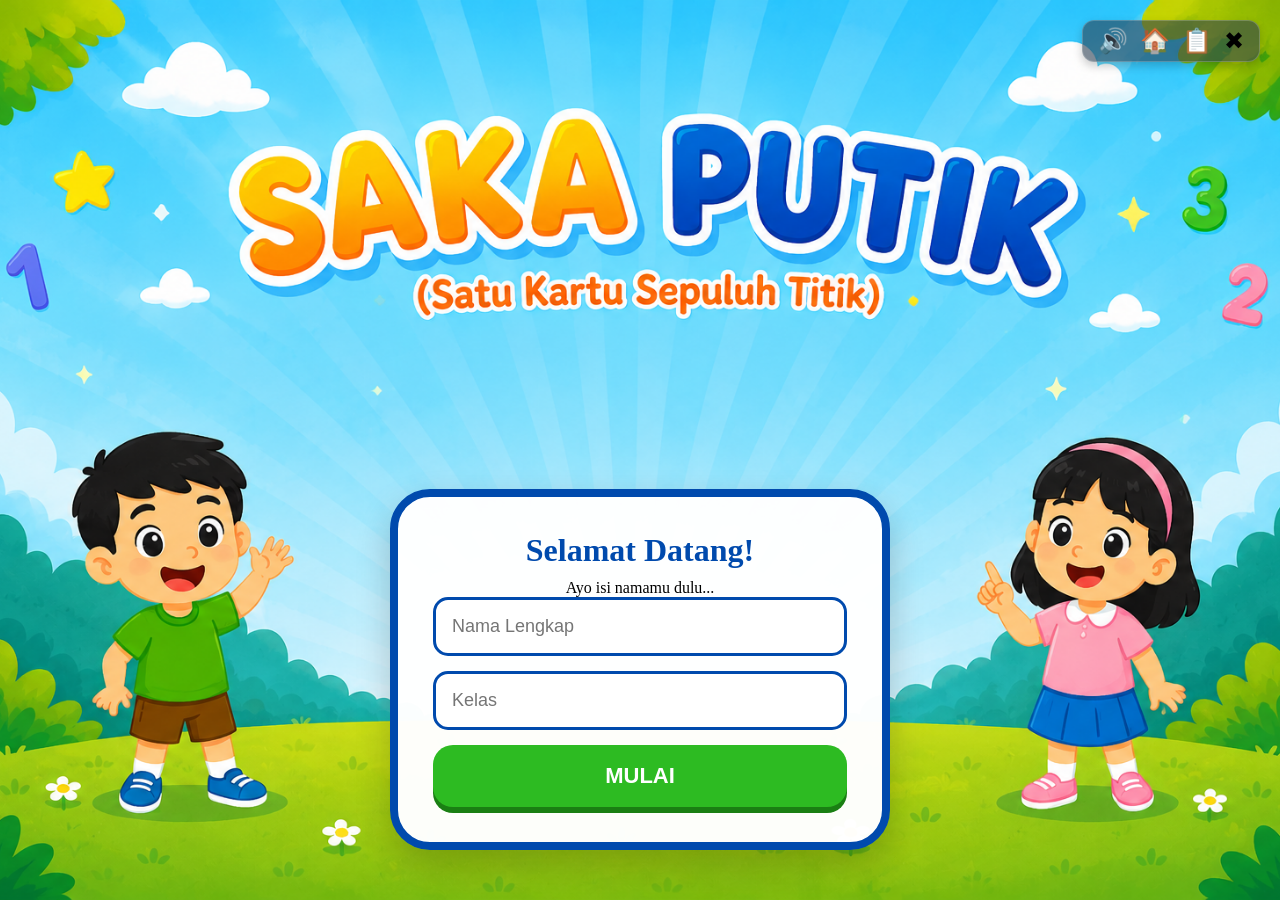
<file: index.html>
<!DOCTYPE html>
<html lang="id">
<head>
    <meta charset="UTF-8">
    <meta name="viewport" content="width=device-width, initial-scale=1.0">
    <title>Selamat Datang - SAKA PUTIK</title>
    <link rel="stylesheet" href="index.css">

    <style>
        /* Memastikan container utama menjadi patokan posisi absolut tombol navigasi */
        .game-container {
            position: relative;
        }

        /* Kotak pembungkus pojok kanan atas (Warna abu-abu semi-transparan - Seragam) */
        .top-right-nav {
            position: absolute;
            top: 20px;
            right: 20px;
            background: rgba(44, 62, 80, 0.6); 
            padding: 8px 15px;
            border-radius: 12px;
            display: flex;
            gap: 12px;
            align-items: center;
            z-index: 1000;
            box-shadow: 0 4px 10px rgba(0, 0, 0, 0.2);
            border: 1px solid rgba(255, 255, 255, 0.2);
        }

        /* Mengatur ukuran emoji tombol agar lebih besar dan jelas */
        .nav-icon {
            background: none;
            border: none;
            font-size: 24px; /* Ukuran besar standar seragam */
            cursor: pointer;
            transition: transform 0.2s;
            padding: 0;
            margin: 0;
            line-height: 1;
        }

        .nav-icon:hover {
            transform: scale(1.2); /* Efek membesar sedikit saat disentuh kursor */
        }
    </style>
</head>
<body>
    <audio id="bgMusic" loop>
        <source src="music.mp3" type="audio/mpeg">
    </audio>

    <div class="game-container">
        
        <div class="top-right-nav">
            <button class="nav-icon" id="muteBtn" onclick="toggleMusic()">🔊</button>
            <button class="nav-icon" onclick="location.href='index.html'">🏠</button>
            <button class="nav-icon" onclick="location.href='menu.html'">📋</button>
            <button class="nav-icon exit" onclick="window.close()">✖</button>
        </div>

        <div class="login-card">
            <h2>Selamat Datang!</h2>
            <p>Ayo isi namamu dulu...</p>
            
            <div class="login-form">
                <input type="text" id="inputNama" placeholder="Nama Lengkap">
                <input type="text" id="inputKelas" placeholder="Kelas">
                <button class="btn-action" onclick="simpanDanMulai()">MULAI</button>
            </div>
        </div>
    </div>

    <script src="logic-level.js"></script>
    <script>
        function simpanDanMulai() {
    const nama = document.getElementById('inputNama').value.trim();
    const kelas = document.getElementById('inputKelas').value.trim();
    
    if (nama === "" || kelas === "") {
        alert("Silakan isi nama dan kelas terlebih dahulu ya! 😊");
        return;
    }
    
    // 1. Ambil nama siswa yang TERAKHIR kali bermain di komputer/laptop ini
    const namaSiswaTerakhir = localStorage.getItem('namaSiswaTerakhir_Saka') || '';

    // 2. PROSES PENGECEKAN PINTAR (SISTEM AUTO-SAVE BERJEDA HARI)
    if (namaSiswaTerakhir !== "" && nama.toLowerCase() !== namaSiswaTerakhir.toLowerCase()) {
        // JIKA GANTI ANAK (Nama baru terdeteksi di laptop yang sama):
        console.log("Siswa baru terdeteksi. Menyapu bersih data petualangan anak sebelumnya...");
        
        // Hapus gembok level dan skor lama milik anak sebelumnya agar tidak bocor
        localStorage.removeItem('progresMisi_Saka'); 
        localStorage.removeItem('nilaiAsesmenMisi1_Saka');
        localStorage.removeItem('skorAsesmenMisi2');
        
        // Setel ulang kunci progres baru murni dari Tahap 1
        localStorage.setItem('progresMisi_Saka', '1');
    } else {
        // JIKA ANAK YANG SAMA (Melanjutkan pengerjaan setelah jeda hari):
        console.log("Anak yang sama kembali masuk. Melanjutkan sisa progres terakhir...");
        
        // Jika karena suatu hal progres_Saka kosong, beri nilai dasar 1
        if (!localStorage.getItem('progresMisi_Saka')) {
            localStorage.setItem('progresMisi_Saka', '1');
        }
    }
    
    // 3. Rekam data identitas siswa saat ini ke lokal penyimpanan browser
    localStorage.setItem('namaSiswa', nama);
    localStorage.setItem('kelasSiswa', kelas);
    
    // Kunci nama anak saat ini sebagai "Siswa Terakhir" untuk pembanding di sesi berikutnya
    localStorage.setItem('namaSiswaTerakhir_Saka', nama);
    
    // 4. Berpindah ke menu utama setelah berhasil lolos verifikasi data
    location.href = 'menu.html';
}
    </script>
</body>
</html>
</file>
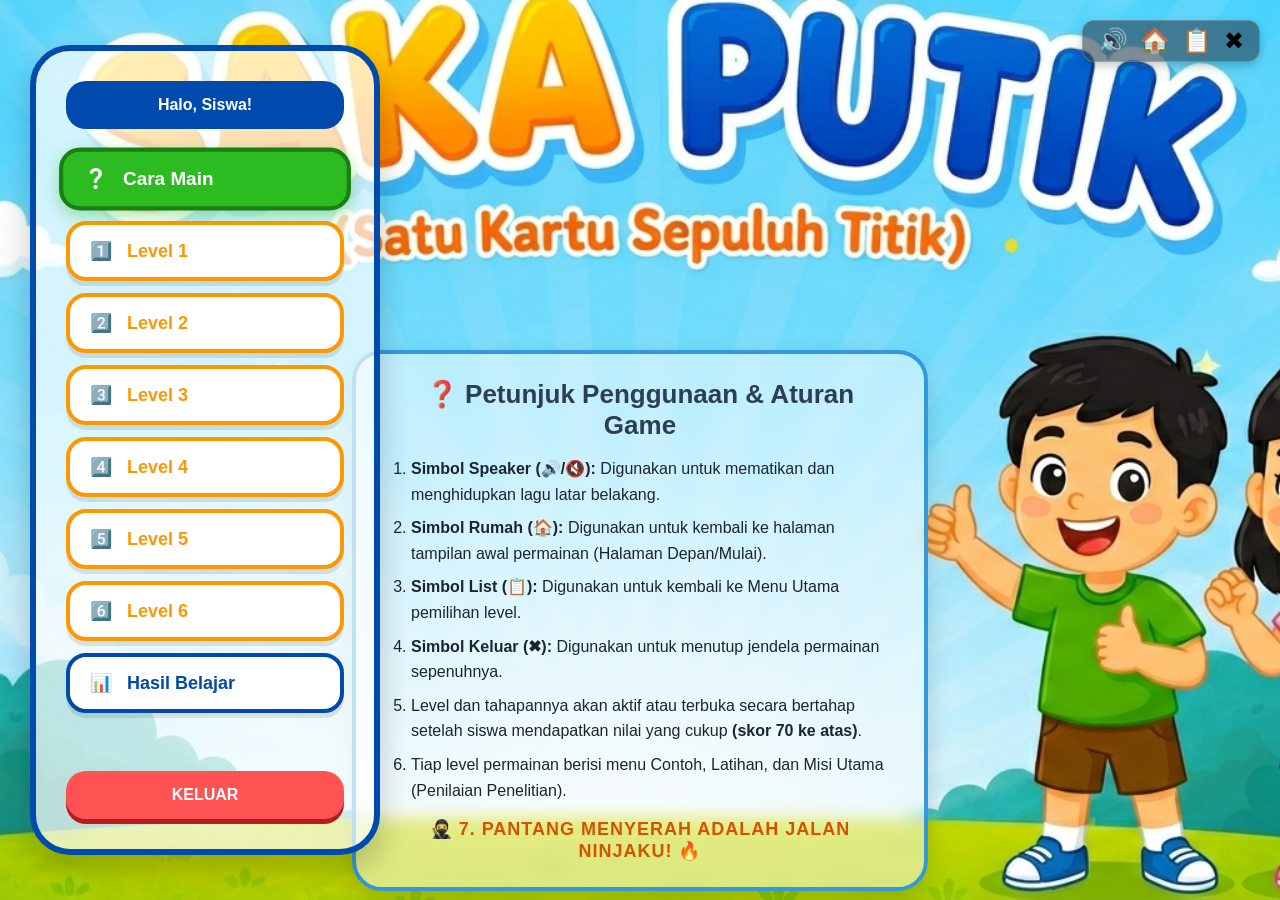
<file: cara-bermain.html>
<!DOCTYPE html>
<html lang="id">
<head>
    <meta charset="UTF-8">
    <meta name="viewport" content="width=device-width, initial-scale=1.0">
    <title>Cara Bermain - SAKA PUTIK</title>
    <link rel="stylesheet" href="menu.css">
    
    <style>
    /* Mengaktifkan koordinat absolut di kontainer game */
    .game-container {
        position: relative;
    }

    /* Kotak pembungkus pojok kanan atas */
    .top-right-nav {
        position: absolute;
        top: 20px;
        right: 20px;
        background: rgba(44, 62, 80, 0.6); 
        padding: 8px 15px;
        border-radius: 12px;
        display: flex;
        gap: 12px;
        align-items: center;
        z-index: 1000;
        box-shadow: 0 4px 10px rgba(0, 0, 0, 0.2);
        border: 1px solid rgba(255, 255, 255, 0.2);
    }

    .nav-icon {
        background: none;
        border: none;
        font-size: 24px; 
        cursor: pointer;
        transition: transform 0.2s;
        padding: 0;
        margin: 0;
        line-height: 1;
    }

    .nav-icon:hover {
        transform: scale(1.2);
    }

    /* ========================================================
       SOLUSI: KOTAK DI TENGAH MURNI LAYAR (MENGABAIKAN SIDEBAR)
       ======================================================== */
    .info-display-revisi {
        background: rgba(255, 255, 255, 0.5); 
        padding: 25px 35px; 
        border-radius: 30px; 
        box-shadow: 0 10px 25px rgba(0,0,0,0.15); 
        
        /* 1. Atur lebar kotak yang Bapak inginkan (Sudah diperkecil) */
        width: 45%; 
        box-sizing: border-box; 
        
        /* 2. Menggunakan posisi absolut agar lepas dari layout grid/flex sidebar */
        position: absolute;
        
        /* 3. Menurunkan kotak sedikit dari atas layar */
        top: 350px; 
        
        /* 4. KUNCI TENGAH MURNI: Dihitung 50% dari total lebar seluruh layar browser */
        left: 50%;
        transform: translateX(-50%);
        
        border: 4px solid #3498db;
        backdrop-filter: blur(8px); 
        -webkit-backdrop-filter: blur(8px);
        z-index: 10;
    }

    .info-display-revisi h2 {
        color: #2c3e50; 
        font-size: 26px; 
        margin-bottom: 15px; 
        text-align: center;
    }

    .list-petunjuk {
        font-size: 16px; 
        line-height: 1.6; 
        color: #1a252f; 
        margin: 0;
        padding-left: 20px;
    }

    .list-petunjuk li {
        margin-bottom: 8px;
    }

    .ninja-quote {
        text-align: center;
        font-weight: bold;
        color: #d35400; 
        font-size: 18px;
        margin-top: 15px;
        text-transform: uppercase;
        letter-spacing: 1px;
    }
</style>
</head>
<body>
    <audio id="bgMusic" loop>
        <source src="music.mp3" type="audio/mpeg">
    </audio>

    <div class="game-container">

        <div class="top-right-nav">
            <button class="nav-icon" id="muteBtn" onclick="toggleMusic()">🔊</button>
            <button class="nav-icon" onclick="location.href='index.html'">🏠</button>
            <button class="nav-icon" onclick="location.href='menu.html'">📋</button>
            <button class="nav-icon exit" onclick="window.close()">✖</button>
        </div>
        
        <div class="sidebar">
            <div class="user-card">
                <span id="salam">Halo, Siswa!</span>
            </div>
            
            <nav class="menu-list">
                <div class="menu-item item-cara active" onclick="location.href='cara-bermain.html'">
                    <span class="icon">❓</span> Cara Main
                </div>
                <div class="menu-item item-level" onclick="location.href='level1.html'">
                    <span class="icon">1️⃣</span> Level 1
                </div>
                <div class="menu-item item-level" onclick="location.href='level2.html'">
                    <span class="icon">2️⃣</span> Level 2
                </div>
                <div class="menu-item item-level" onclick="location.href='level3.html'">
                    <span class="icon">3️⃣</span> Level 3
                </div>
                <div class="menu-item item-level" onclick="location.href='level4.html'">
                    <span class="icon">4️⃣</span> Level 4
                </div>
                <div class="menu-item item-level" onclick="location.href='level5.html'">
                    <span class="icon">5️⃣</span> Level 5
                </div>
                <div class="menu-item item-level" onclick="location.href='level6.html'">
                    <span class="icon">6️⃣</span> Level 6
                </div>
                <div class="menu-item item-hasil" onclick="location.href='hasil.html'">
                    <span class="icon">📊</span> Hasil Belajar
                </div>
            </nav>

            <button class="btn-keluar" onclick="location.href='index.html'">KELUAR</button>
        </div>

        <div class="main-content">
            <div class="info-display-revisi">
                <h2>❓ Petunjuk Penggunaan & Aturan Game</h2>
                
                <ol class="list-petunjuk">
                    <li><strong>Simbol Speaker (🔊/🔇):</strong> Digunakan untuk mematikan dan menghidupkan lagu latar belakang.</li>
                    <li><strong>Simbol Rumah (🏠):</strong> Digunakan untuk kembali ke halaman tampilan awal permainan (Halaman Depan/Mulai).</li>
                    <li><strong>Simbol List (📋):</strong> Digunakan untuk kembali ke Menu Utama pemilihan level.</li>
                    <li><strong>Simbol Keluar (✖):</strong> Digunakan untuk menutup jendela permainan sepenuhnya.</li>
                    <li>Level dan tahapannya akan aktif atau terbuka secara bertahap setelah siswa mendapatkan nilai yang cukup <strong>(skor 70 ke atas)</strong>.</li>
                    <li>Tiap level permainan berisi menu Contoh, Latihan, dan Misi Utama (Penilaian Penelitian).</li>
                </ol>

                <div class="ninja-quote">
                    🥷 7. PANTANG MENYERAH ADALAH JALAN NINJAKU! 🔥
                </div>
            </div>
        </div>

    </div>
    
    <script src="logic-level.js"></script>
    <script>
        const nama = localStorage.getItem('namaSiswa') || "Siswa";
        document.getElementById('salam').innerText = "Halo, " + nama + "!";
    </script>
</body>
</html>
</file>
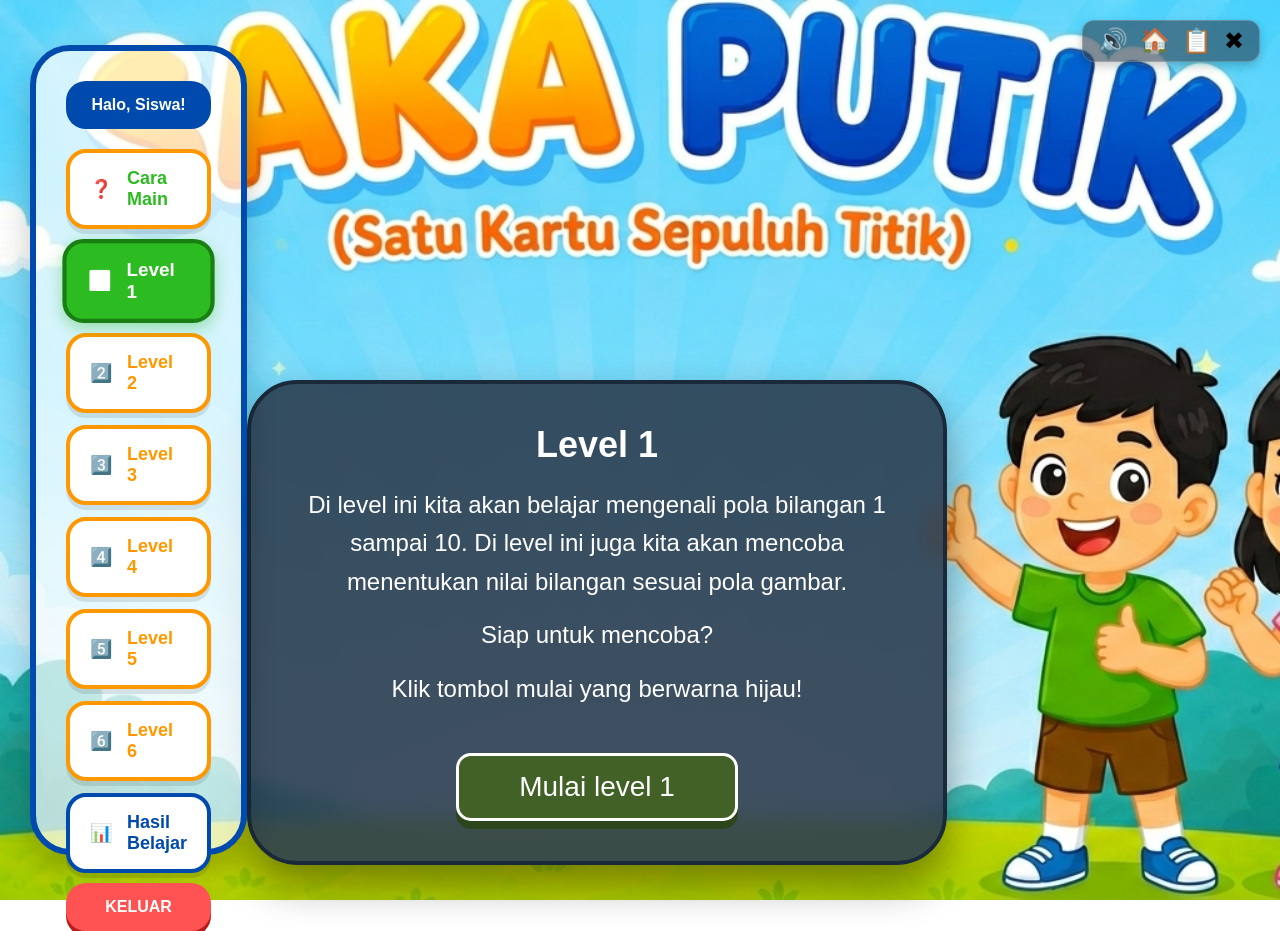
<file: level1.html>
<!DOCTYPE html>
<html lang="id">
<head>
    <meta charset="UTF-8">
    <meta name="viewport" content="width=device-width, initial-scale=1.0">
    <title>Level 1 - SAKA PUTIK</title>
    <link rel="stylesheet" href="menu.css">
    <style>
        /* Memastikan container utama menjadi patokan posisi absolut tombol */
        .game-container {
            position: relative;
        }

        .level-intro-card {
            width: 700px;
            background: rgba(44, 62, 80, 0.9);
            padding: 40px;
            border-radius: 50px;
            border: 4px solid #1a2a3a;
            color: white;
            text-align: center;
            box-shadow: 0 20px 40px rgba(0,0,0,0.4);
            backdrop-filter: blur(10px);
        }

        .level-intro-card h1 {
            font-size: 36px;
            margin-bottom: 20px;
            color: #ffffff;
        }

        .level-intro-card p {
            font-size: 24px;
            line-height: 1.6;
            margin-bottom: 15px;
        }

        .btn-start-level {
            margin-top: 30px;
            padding: 15px 60px;
            background: #416127;
            color: white;
            border: 3px solid #ffffff;
            border-radius: 15px;
            font-size: 28px;
            font-family: inherit;
            cursor: pointer;
            transition: 0.3s;
            box-shadow: 0 8px 0 #2d451a;
        }

        .btn-start-level:hover {
            transform: scale(1.05);
            background: #4d732e;
        }

        .btn-start-level:active {
            transform: translateY(4px);
            box-shadow: none;
        }

        /* ========================================================
           KODE BARU: MENYURUTKAN TOMBOL KE POJOK KANAN ATAS (GAMBAR 2)
           ======================================================== */
        .top-right-nav {
            position: absolute;
            top: 20px;
            right: 20px;
            background: rgba(44, 62, 80, 0.6); /* Kotak abu-abu transparan murni */
            padding: 8px 15px;
            border-radius: 12px;
            display: flex;
            gap: 12px;
            align-items: center;
            z-index: 1000;
            box-shadow: 0 4px 10px rgba(0, 0, 0, 0.2);
            border: 1px solid rgba(255, 255, 255, 0.2);
        }

        /* Mengatur ukuran emoji tombol agar lebih besar dan jelas */
        .nav-icon {
            background: none;
            border: none;
            font-size: 24px; /* Ukuran emoji besar sesuai Gambar 2 */
            cursor: pointer;
            transition: transform 0.2s;
            padding: 0;
            margin: 0;
            line-height: 1;
        }

        .nav-icon:hover {
            transform: scale(1.2); /* Efek membesar tipis saat didekati mouse */
        }
    </style>
</head>
<body>

    <audio id="bgMusic" loop>
        <source src="music.mp3" type="audio/mpeg">
    </audio>

    <div class="game-container">
        
        <div class="top-right-nav">
    <button class="nav-icon" id="muteBtn" onclick="toggleMusic()">🔊</button>
    <button class="nav-icon" onclick="location.href='index.html'">🏠</button>
    <button class="nav-icon" onclick="location.href='menu.html'">📋</button>
    <button class="nav-icon exit" onclick="window.close()">✖</button>
</div>
        <div class="sidebar">
            <div class="user-card">
                <span id="salam">Halo, Siswa!</span>
            </div>
            
            <nav class="menu-list">
                <div class="menu-item item-cara" onclick="location.href='cara-bermain.html'">
                    <span class="icon">❓</span> Cara Main
                </div>
                <div class="menu-item item-level active" onclick="location.href='level1.html'">
                    <span class="icon">1️⃣</span> Level 1
                </div>
                <div class="menu-item item-level" onclick="location.href='level2.html'">
                    <span class="icon">2️⃣</span> Level 2
                </div>
                <div class="menu-item item-level" onclick="location.href='level3.html'">
                    <span class="icon">3️⃣</span> Level 3
                </div>
                <div class="menu-item item-level" onclick="location.href='level4.html'">
                    <span class="icon">4️⃣</span> Level 4
                </div>
                <div class="menu-item item-level" onclick="location.href='level5.html'">
                    <span class="icon">5️⃣</span> Level 5
                </div>
                <div class="menu-item item-level" onclick="location.href='level6.html'">
                    <span class="icon">6️⃣</span> Level 6
                </div>
                <div class="menu-item item-hasil" onclick="location.href='hasil.html'">
                    <span class="icon">📊</span> Hasil Belajar
                </div>
            </nav>

            <button class="btn-keluar" onclick="location.href='index.html'">KELUAR</button>
        </div>

        <div class="main-content">
            <div class="level-intro-card">
                <h1>Level 1</h1>
                <p>Di level ini kita akan belajar mengenali pola bilangan 1 sampai 10. Di level ini juga kita akan mencoba menentukan nilai bilangan sesuai pola gambar.</p>
                <p>Siap untuk mencoba?</p>
                <p>Klik tombol mulai yang berwarna hijau!</p>

                <button class="btn-start-level" onclick="location.href='permainan-level1.html'">
                    Mulai level 1
                </button>
            </div>
        </div>

    </div>

    <script src="logic-level.js"></script>
    <script>
        const nama = localStorage.getItem('namaSiswa') || "Siswa";
        document.getElementById('salam').innerText = "Halo, " + nama + "!";
    </script>
</body>
</html>
</file>
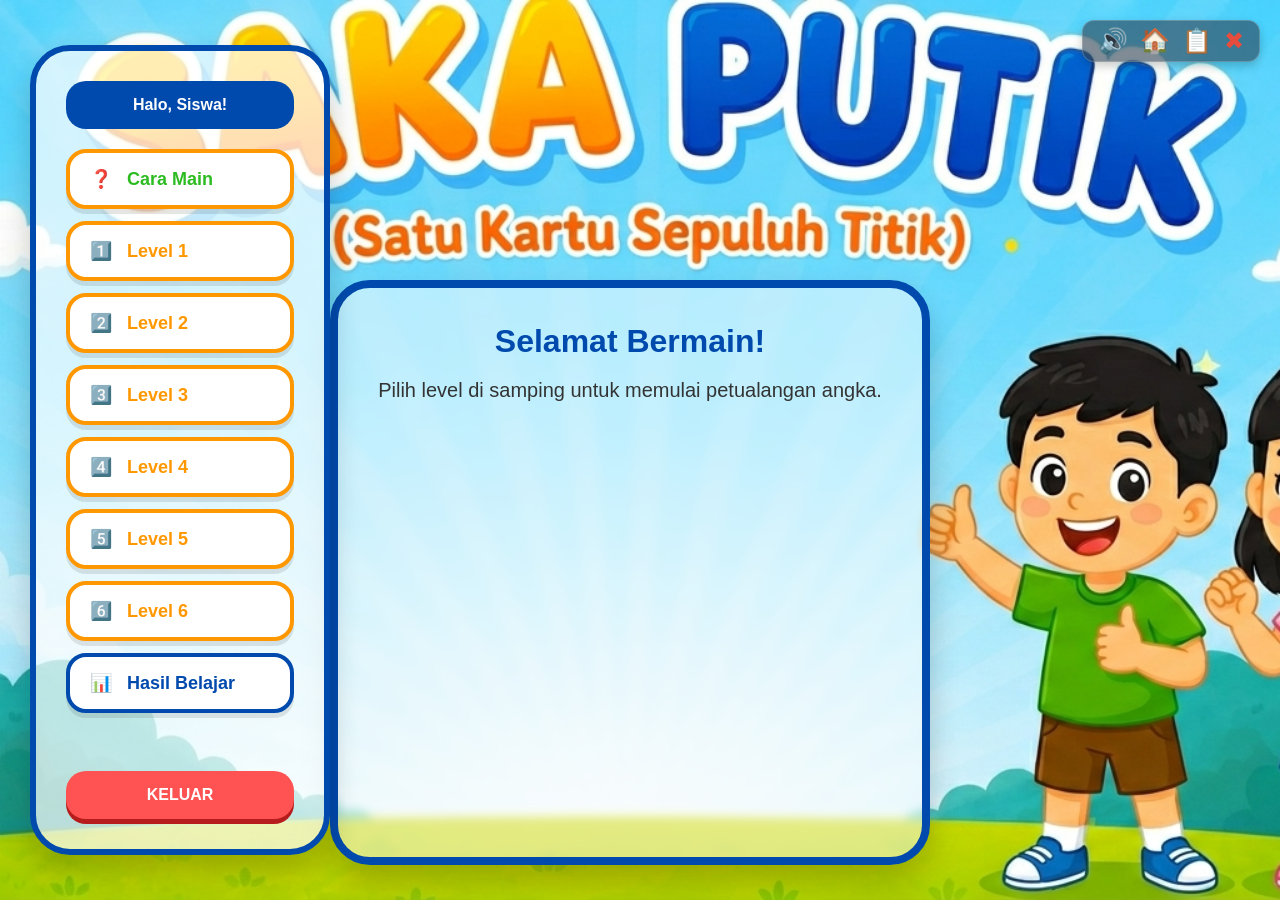
<file: menu.html>
<!DOCTYPE html>
<html lang="id">
<head>
    <meta charset="UTF-8">
    <meta name="viewport" content="width=device-width, initial-scale=1.0">
    <title>Menu Utama - SAKA PUTIK</title>
    <link rel="stylesheet" href="menu.css">
    
    <style>
        /* Mengaktifkan koordinat absolut di kontainer game */
        .game-container {
            position: relative;
        }

        /* Kotak pembungkus pojok kanan atas (Warna abu-abu semi-transparan) */
        .top-right-nav {
            position: absolute;
            top: 20px;
            right: 20px;
            background: rgba(44, 62, 80, 0.6); /* Warna kotak abu-abu transparan murni */
            padding: 8px 15px;
            border-radius: 12px;
            display: flex;
            gap: 12px;
            align-items: center;
            z-index: 1000;
            box-shadow: 0 4px 10px rgba(0, 0, 0, 0.2);
            border: 1px solid rgba(255, 255, 255, 0.2);
        }

        /* Mengatur ukuran tombol ikon agar lebih besar dan jelas */
        .nav-icon {
            background: none;
            border: none;
            font-size: 24px; /* Ukuran emoji dibuat lebih besar sesuai gambar 2 */
            cursor: pointer;
            transition: transform 0.2s;
            padding: 0;
            margin: 0;
            line-height: 1;
        }

        .nav-icon:hover {
            transform: scale(1.2); /* Efek membesar sedikit saat disentuh kursor */
        }

        .nav-icon.exit {
            color: #e74c3c;
        }
    </style>
</head>
<body>
    <audio id="bgMusic" loop>
        <source src="music.mp3" type="audio/mpeg">
    </audio>

    <div class="game-container">
        
        <div class="top-right-nav">
            <button class="nav-icon" id="muteBtn" onclick="toggleMusic()">🔊</button>
            <button class="nav-icon" onclick="location.href='index.html'">🏠</button>
            <button class="nav-icon" onclick="location.href='menu.html'">📋</button>
            <button class="nav-icon exit" onclick="window.close()">✖</button>
        </div>
        
        <div class="sidebar">
            <div class="user-card">
                <span id="salam">Halo, Siswa!</span>
            </div>
            
            <nav class="menu-list">
                <div class="menu-item item-cara" onclick="location.href='cara-bermain.html'">
                    <span class="icon">❓</span> Cara Main
                </div>
                <div class="menu-item item-level" onclick="location.href='level1.html'">
                    <span class="icon">1️⃣</span> Level 1
                </div>
                <div class="menu-item item-level" onclick="location.href='level2.html'">
                    <span class="icon">2️⃣</span> Level 2
                </div>
                <div class="menu-item item-level" onclick="location.href='level3.html'">
                    <span class="icon">3️⃣</span> Level 3
                </div>
                <div class="menu-item item-level" onclick="location.href='level4.html'">
                    <span class="icon">4️⃣</span> Level 4
                </div>
                <div class="menu-item item-level" onclick="location.href='level5.html'">
                    <span class="icon">5️⃣</span> Level 5
                </div>
                <div class="menu-item item-level" onclick="location.href='level6.html'">
                    <span class="icon">6️⃣</span> Level 6
                </div>
                <div class="menu-item item-hasil" onclick="renderRaporKompilasi()">
                <span class="icon">📊</span> Hasil Belajar
                </div>
            </nav>

            <button class="btn-keluar" onclick="location.href='index.html'">KELUAR</button>
        </div>

        <div class="main-content">
            <div class="info-display" id="info-display">
                <h2>Selamat Bermain!</h2>
                <p>Pilih level di samping untuk memulai petualangan angka.</p>
            </div>
        </div>

    </div>
    
    <script src="logic-level.js"></script>
    <script>
        const nama = localStorage.getItem('namaSiswa') || "Siswa";
        document.getElementById('salam').innerText = "Halo, " + nama + "!";

        function showContent(type) {
            const display = document.getElementById('info-display');
            if(type === 'caraMain') {
                display.innerHTML = `<h2>❓ Cara Main</h2><p>Hitung titik pada kartu dan pilih angka yang tepat!</p>`;
            } else if(type === 'hasil') {
                display.innerHTML = `
                    <h2>📊 Hasil Belajar</h2>
                    <p>Hebat! Kamu sudah berusaha keras.<br>Selesaikan lebih banyak level untuk melihat skor tertinggimu di sini.</p>
                    <button class="btn-action" onclick="this.parentElement.style.display='none'" style="margin-top:20px;">TUTUP</button>
                `;
            }
        }
        </script>
        <script src="logic-level.js"></script>
        <script src="rapor-kompilasi.js"></script>
</body>
</html>
</file>
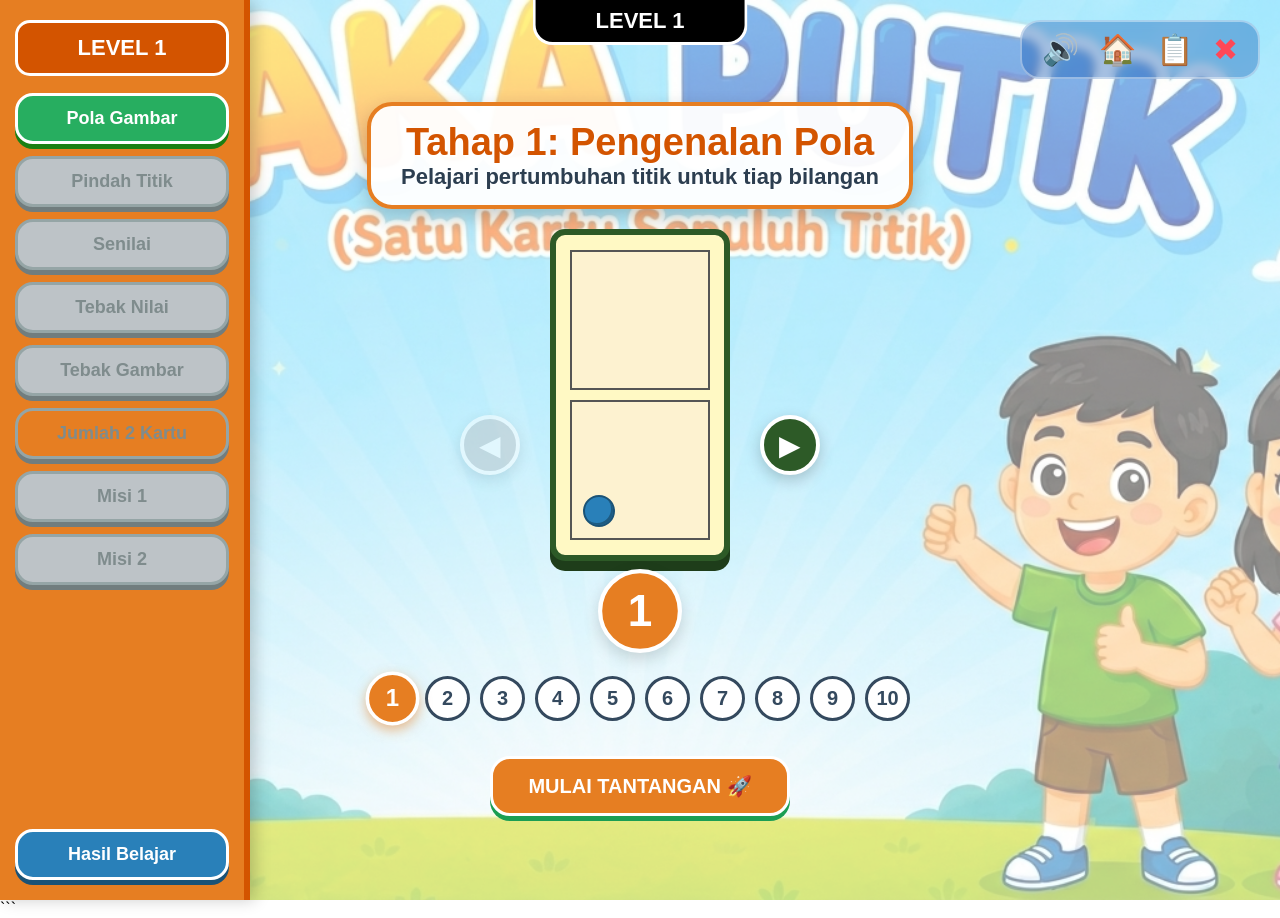
<file: permainan-level1.html>
<!DOCTYPE html>
<html lang="id">
<head>
    <meta charset="UTF-8">
    <meta name="viewport" content="width=device-width, initial-scale=1.0">
    <title>Level 1 - SAKA PUTIK</title>
    <link rel="stylesheet" href="level.css">
</head>
<body>

    <audio id="bgMusic" loop preload="auto">
        <source src="music.mp3" type="audio/mpeg">
    </audio>

    <div class="game-container-level">
        
        <div class="sidebar-level">
    <div class="header-level">LEVEL 1</div>
    <nav class="mission-list">
        <button id="misi-1" class="mission-item" onclick="pilihMisi(1)">Pola Gambar</button>
        <button id="misi-2" class="mission-item locked" onclick="pilihMisi(2)">Pindah Titik</button>
        <button id="misi-3" class="mission-item locked" onclick="pilihMisi(3)">Senilai</button>
        <button id="misi-4" class="mission-item locked" onclick="pilihMisi(4)">Tebak Nilai</button>
        <button id="misi-5" class="mission-item locked" onclick="pilihMisi(5)">Tebak Gambar</button>
        
        <button id="misi-jumlah" class="mission-item locked" onclick="pilihMisi('jumlah')" style="background: #e67e22 !important; color: white;">Jumlah 2 Kartu</button>
        
        <button id="misi-6" class="mission-item locked" onclick="pilihMisi(6)">Misi 1</button>
        <button id="misi-7" class="mission-item locked" onclick="pilihMisi(7)">Misi 2</button>
        
        <button id="misi-hasil" class="mission-item item-hasil-level" onclick="pilihMisi('hasil')">Hasil Belajar</button>
    </nav>
</div>

        <div class="play-area">
            <div class="top-indicator">LEVEL 1</div>
            
            <div id="game-content" class="game-content-box">
                </div>
        </div>

        <div class="top-right-nav">
            <button class="nav-icon" id="muteBtn" onclick="toggleMusic()">🔊</button>
            <button class="nav-icon" onclick="location.href='menu.html'">🏠</button>
            <button class="nav-icon">📋</button>
            <button class="nav-icon exit" onclick="location.href='menu.html'">✖</button>
        </div>

    </div>

    <script src="logic-level.js"></script>
    <script src="mesin-tahap2.js"></script> ```
</body>
</html>
</file>
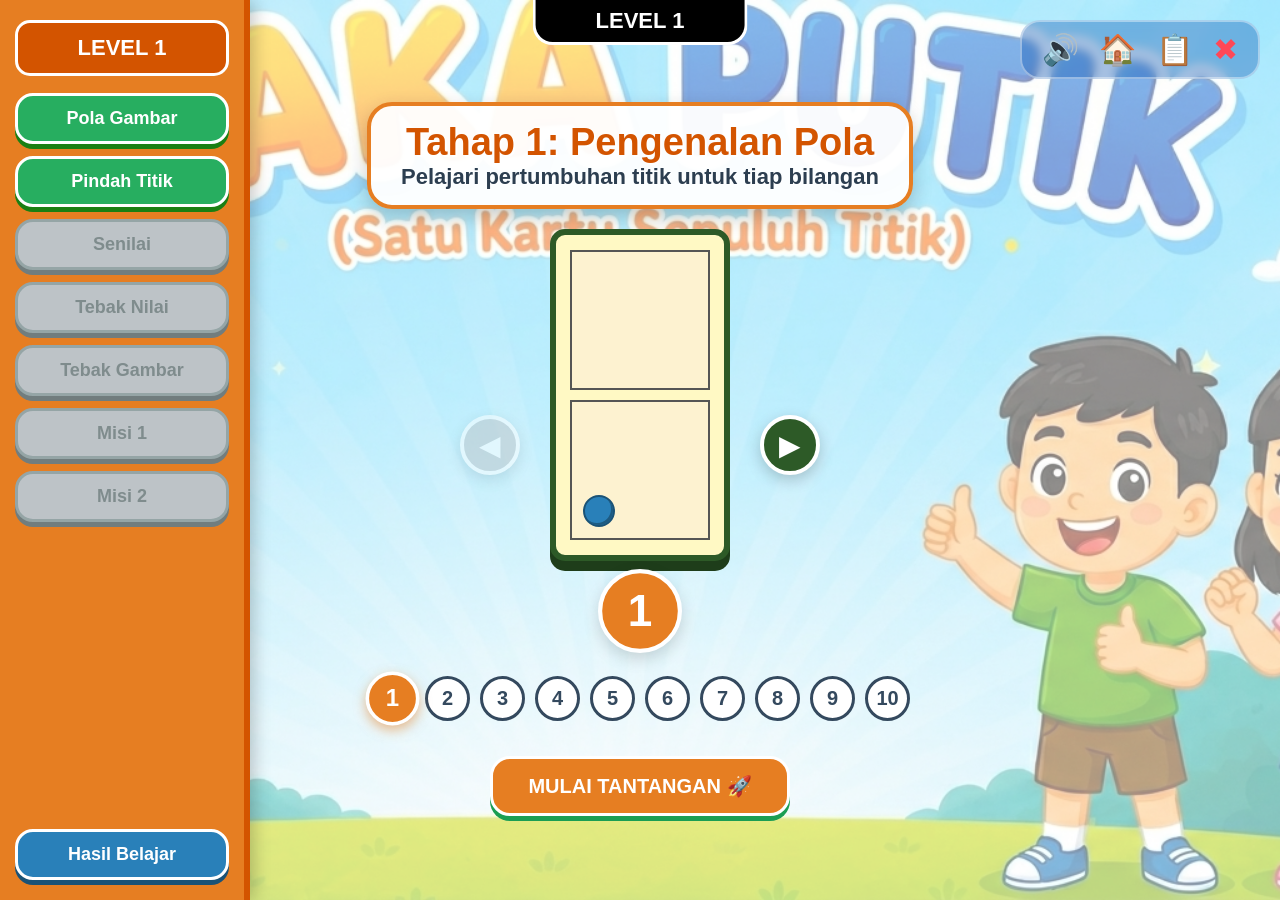
<file: permainan-level1b.html>
<!DOCTYPE html>
<html lang="id">
<head>
    <meta charset="UTF-8">
    <meta name="viewport" content="width=device-width, initial-scale=1.0">
    <title>Level 1B - Pindah Titik | SAKA PUTIK</title>

    <!-- WAJIB menggunakan level.css -->
    <link rel="stylesheet" href="level.css">
</head>
<body>

    <!-- ================= AUDIO ================= -->

    <audio id="bgMusic" loop preload="auto">
        <source src="music.mp3" type="audio/mpeg">
    </audio>

    <!-- ================= CONTAINER UTAMA ================= -->

    <div class="game-container-level">

        <!-- ================= SIDEBAR ================= -->

        <div class="sidebar-level">

            <div class="header-level">
                LEVEL 1
            </div>

            <nav class="mission-list">

                <button
                    id="misi-1"
                    class="mission-item"
                    onclick="location.href='permainan-level1.html'">
                    Pola Gambar
                </button>

                <!-- LEVEL AKTIF -->
                <button
                    id="misi-2"
                    class="mission-item active"
                    onclick="location.href='permainan-level1b.html'">
                    Pindah Titik
                </button>

                <button
                    id="misi-3"
                    class="mission-item locked"
                    onclick="location.href='permainan-level1c.html'">
                    Senilai
                </button>

                <button
                    id="misi-4"
                    class="mission-item locked">
                    Tebak Nilai
                </button>

                <button
                    id="misi-5"
                    class="mission-item locked">
                    Tebak Gambar
                </button>

                <button
                    id="misi-6"
                    class="mission-item locked">
                    Misi 1
                </button>

                <button
                    id="misi-7"
                    class="mission-item locked">
                    Misi 2
                </button>

                <button
                    id="misi-hasil"
                    class="mission-item item-hasil-level">
                    Hasil Belajar
                </button>

            </nav>

        </div>

        <!-- ================= AREA BERMAIN ================= -->

        <div class="play-area">

            <div class="top-indicator">
                LEVEL 1
            </div>

            <!-- KONTEN GAME -->
            <div id="game-content" class="game-content-box">

                <!-- ================= POPUP ATURAN ================= -->

                <div class="modal-aturan-overlay" id="popupAturan">

                    <div class="modal-aturan-content">

                        <h3>
                            LEVEL 1B - PINDAH TITIK
                        </h3>

                        <p>
                            Pindahkan titik dari kartu kiri menuju kartu kanan.
                            <br><br>
                            Susun titik sesuai pola SAKA PUTIK.
                            <br><br>
                            Urutan pengisian:
                            <br>
                            kiri bawah → kanan bawah → kanan atas → kiri atas → tengah.
                        </p>

                        <button class="btn-mulai-game" onclick="mulaiLevel1B()">
                            MULAI
                        </button>

                    </div>

                </div>

                <!-- ================= AREA GAME ================= -->

                <div class="board-sub-b">

                    <div class="instruction-text">
                        Pindahkan titik ke pola yang benar.
                    </div>

                    <div class="cards-container">

                        <!-- KARTU ASAL -->
                        <div class="kartu-area">

                            <div class="judul-kartu">
                                Titik Acak
                            </div>

                            <div id="kartuAsal" class="card-saka besar">
                                <!-- TITIK ACAK DARI JS -->
                            </div>

                        </div>

                        <!-- KARTU TUJUAN -->
                        <div class="kartu-area">

                            <div class="judul-kartu">
                                Susun Pola
                            </div>

                            <div id="kartuTujuan" class="card-saka besar target-card">
                                <!-- SLOT TARGET -->
                            </div>

                        </div>

                    </div>

                    <!-- ================= INFO BAWAH ================= -->

                    <div class="panel-bawah-game">

                        <div class="score-box-level">
                            Skor : <span id="scoreGame">0</span>
                        </div>

                        <div class="score-box-level">
                            Soal : <span id="nomorSoal">1</span>/10
                        </div>

                        <button
                            id="btnLanjut"
                            class="btn-next-level"
                            disabled>
                            Soal Berikutnya
                        </button>

                    </div>

                </div>

            </div>

        </div>

        <!-- ================= NAVIGASI KANAN ATAS ================= -->

        <div class="top-right-nav">

            <button
                class="nav-icon"
                id="muteBtn"
                onclick="toggleMusic()">
                🔊
            </button>

            <button
                class="nav-icon"
                onclick="location.href='menu.html'">
                🏠
            </button>

            <button class="nav-icon">
                📋
            </button>

            <button
                class="nav-icon exit"
                onclick="location.href='menu.html'">
                ✖
            </button>

        </div>

    </div>

    <!-- ================= SCRIPT ================= -->

    <script src="logic-level.js"></script>

    <script>

        // =========================================
        // LEVEL 1B
        // =========================================

        function mulaiLevel1B(){

            document.getElementById('popupAturan').style.display = 'none';

            pastikanMusikMenyala();

            generateSoalLevel1B();
        }

        // =========================================
        // SINKRON STATUS SIDEBAR
        // =========================================

        updateSidebarLayout();

        // =========================================
        // AKTIFKAN TOMBOL PINDah TITIK
        // =========================================

        document.getElementById('misi-2').classList.remove('locked');
        document.getElementById('misi-2').classList.add('active');

        // =========================================
        // CONTOH ENGINE AWAL
        // =========================================

        function generateSoalLevel1B(){
            console.log('Soal Level 1B dimulai');
        }

    </script>

</body>
</html>
</file>
<file: index.css>
/* RESET DASAR */
* {
    margin: 0;
    padding: 0;
    box-sizing: border-box;
}

body {
    margin: 0;
    padding: 0;
    overflow: hidden;
}

/* CONTAINER UTAMA */
.game-container {
    width: 100vw;
    height: 100vh;
    background-image: url("background.png"); 
    background-size: cover;
    background-position: center;
    display: flex;
    flex-direction: column;
    /* PENTING: Paksa konten berada di paling bawah */
    justify-content: flex-end; 
    align-items: center;
    /* Jarak kotak dari batas bawah layar (area rumput) */
    padding-bottom: 50px; 
}

/* KOTAK DIALOG UTAMA */
.login-card {
    background: rgba(255, 255, 255, 0.98);
    width: 500px !important;
    padding: 35px !important;
    border-radius: 40px;
    border: 8px solid #004aad;
    text-align: center;
    box-shadow: 0 15px 35px rgba(0,0,0,0.2);
    z-index: 10;
}

.login-card h2 {
    font-size: 32px;
    color: #004aad;
    margin-bottom: 10px;
}

.login-form {
    display: flex;
    flex-direction: column;
    gap: 15px;
}

.login-form input {
    width: 100%;
    padding: 16px;
    border-radius: 15px;
    border: 3px solid #004aad;
    font-size: 18px;
    outline: none;
}

.btn-action {
    width: 100%;
    padding: 18px;
    background: #2dbb22;
    color: white;
    border: none;
    border-radius: 20px;
    font-size: 22px;
    font-weight: bold;
    cursor: pointer;
    box-shadow: 0 6px 0 #1a7f13;
}

/* TOMBOL NAMA DI BAWAH KOTAK */
.profile-link-bottom {
    margin-top: 20px;
    background: white;
    padding: 10px 25px;
    border-radius: 50px;
    border: 3px solid #004aad;
    display: flex;
    align-items: center;
    gap: 10px;
    cursor: pointer;
    box-shadow: 0 5px 15px rgba(0,0,0,0.1);
}

/* MENGHILANGKAN NAMA DI POJOK (PEMBERSIHAN TOTAL) */
.profile-link, .profile-btn, .author-name-top, #author-top {
    display: none !important;
    visibility: hidden !important;
}
</file>
<file: menu.css>
/* =========================================
   1. RESET & DASAR
   ========================================= */
* {
    margin: 0;
    padding: 0;
    box-sizing: border-box;
}

body {
    width: 100%;
    height: 100vh;
    font-family: 'Arial Rounded MT Bold', Arial, sans-serif;
    overflow: hidden;
}

.game-container {
    width: 100vw;
    height: 100vh;
    background-image: url("background-menu.png");
    background-size: cover;
    background-position: center;
    display: flex;
    align-items: center;
    padding-left: 30px;
}

/* =========================================
   2. SIDEBAR MENU
   ========================================= */
.sidebar {
    width: 350px;
    height: 90vh;
    background: rgba(255, 255, 255, 0.7);
    border: 6px solid #004aad;
    border-radius: 40px;
    padding: 30px;
    display: flex;
    flex-direction: column;
    box-shadow: 0 15px 30px rgba(0,0,0,0.2);
    z-index: 20;
}

.user-card {
    background: #004aad;
    color: white;
    padding: 15px;
    border-radius: 20px;
    text-align: center;
    font-weight: bold;
    margin-bottom: 20px;
}

.menu-list {
    flex: 1;
    display: flex;
    flex-direction: column;
    gap: 12px;
}

.menu-item {
    background: white;
    padding: 15px 20px;
    border-radius: 20px;
    cursor: pointer;
    font-weight: bold;
    font-size: 18px;
    display: flex;
    align-items: center;
    gap: 15px;
    border: 4px solid transparent;
    transition: 0.3s;
    box-shadow: 0 5px 0 rgba(0,0,0,0.1);
}

.menu-item:hover {
    transform: scale(1.05);
}

/* WARNA KHUSUS TOMBOL STANDAR */
.item-cara { border-color: #ff9800; color: #2dbb22; }
.item-level { border-color: #ff9800; color: #ff9800; }
.item-hasil { border-color: #004aad; color: #004aad; }

/* LOGIKA TOMBOL AKTIF (Hanya muncul jika class 'active' ditambah di HTML) */
.menu-item.active {
    /* Mengubah isi kotak menjadi hijau */
    background-color: #2dbb22 !important; 
    
    /* Mengubah warna garis agar senada atau lebih gelap sedikit */
    border-color: #1a7f13 !important; 
    
    /* PENTING: Mengubah warna teks menjadi putih agar kontras dengan hijau */
    color: white !important; 
    
    /* Memberikan bayangan agar terlihat menonjol */
    box-shadow: 0 5px 15px rgba(45, 187, 34, 0.4);
    transform: scale(1.05);
}

/* Memastikan icon di dalam tombol aktif juga terlihat bagus */
.menu-item.active .icon {
    filter: brightness(0) invert(1); /* Membuat icon jadi putih jika perlu */
}
/* Efek Hijau Penuh untuk Tombol yang Aktif (Cara Main, Level 1-6, dll) */
.menu-item.active {
    background-color: #2dbb22 !important; /* Isi warna hijau */
    border-color: #1a7f13 !important;    /* Border hijau gelap */
    color: white !important;             /* Teks jadi putih agar kontras */
    transform: scale(1.05);               /* Sedikit membesar */
    box-shadow: 0 5px 15px rgba(45, 187, 34, 0.4);
}

/* Memastikan icon di dalam tombol aktif ikut berubah (opsional) */
.menu-item.active .icon {
    filter: brightness(0) invert(1); 
}

.btn-keluar {
    background: #ff5252;
    color: white;
    border: none;
    padding: 15px;
    border-radius: 20px;
    font-weight: bold;
    font-size: 16px;
    cursor: pointer;
    box-shadow: 0 5px 0 #b71c1c;
    margin-top: 10px;
}

.btn-keluar:active { transform: translateY(3px); box-shadow: none; }

/* =========================================
   3. AREA KONTEN (SEBELAH KANAN)
   ========================================= */
.main-content {
    flex: 1;
    display: flex;
    justify-content: center; 
    align-items: flex-end;      
    padding-bottom: 35px; /* Jarak agar kotak duduk di rumput */
    margin-right: 350px; /* Penyeimbang lebar sidebar agar kotak di tengah layar */
    height: 100vh;
}

.info-display {
    width: 600px; 
    height: 65vh; 
    background: rgba(255, 255, 255, 0.50); /* Opacity 50% sesuai request */
    padding: 35px;
    border-radius: 40px; 
    border: 8px solid #004aad;
    text-align: center;
    display: flex;
    flex-direction: column;
    align-items: center;
    justify-content: flex-start;
    box-shadow: 0 15px 30px rgba(0,0,0,0.2);
    overflow-y: auto;
    backdrop-filter: blur(5px); /* Efek blur kaca */
}

.info-display h2 {
    color: #004aad;
    font-size: 32px;
    margin-bottom: 15px;
}

.info-display p {
    font-size: 20px;
    color: #333;
    line-height: 1.5;
}

/* TOMBOL AKSI DI DALAM KOTAK */
.btn-action {
    margin-top: auto; /* Mendorong tombol ke bagian paling bawah kotak */
    padding: 15px 40px;
    background: #2dbb22;
    color: white;
    border: none;
    border-radius: 50px;
    font-weight: bold;
    font-size: 20px;
    cursor: pointer;
    box-shadow: 0 5px 0 #1a7f13;
    width: 90%;
    transition: 0.2s;
    margin-bottom: 10px;
}

.btn-action:hover { transform: scale(1.05); }
.btn-action:active { transform: translateY(3px); box-shadow: none; }
</file>
<file: level.css>
/* =========================================
   1. LAYOUT UTAMA & BACKGROUND (SAMAR 50%)
   ========================================= */
* {
    box-sizing: border-box;
    margin: 0;
    padding: 0;
}

body {
    font-family: 'Arial', sans-serif;
    overflow: hidden;
}

.game-container-level {
    width: 100vw;
    height: 100vh;
    display: flex;
    position: relative;
    background-image: url("background-menu.png");
    background-size: cover;
    background-position: center;
}

/* Lapisan putih transparan untuk menyamarkan background */
.game-container-level::before {
    content: "";
    position: absolute;
    top: 0; left: 0; right: 0; bottom: 0;
    background: rgba(255, 255, 255, 0.5); /* Opacity 50% */
    z-index: 1;
}

/* =========================================
   2. SIDEBAR MISI (KOTAK BESAR BERDERET DOWN)
   ========================================= */
.sidebar-level {
    width: 250px;
    height: 100vh;
    background: #e67e22; /* Oranye */
    border-right: 6px solid #d35400;
    display: flex;
    flex-direction: column;
    padding: 20px 15px;
    gap: 12px;
    z-index: 10;
    box-shadow: 5px 0 15px rgba(0,0,0,0.2);
}

.header-level {
    background: #d35400;
    color: white;
    padding: 12px;
    text-align: center;
    border-radius: 15px;
    font-weight: bold;
    font-size: 22px;
    margin-bottom: 5px;
    border: 3px solid #ffffff;
}

.mission-list {
    flex: 1;
    display: flex;
    flex-direction: column;
    gap: 12px;
}

/* Struktur Kotak Menu Besar */
.mission-item {
    width: 100%;
    background: #f39c12;
    border: 3px solid #ffffff;
    color: white;
    padding: 12px 10px;
    border-radius: 18px;
    cursor: pointer;
    font-family: inherit;
    font-weight: bold;
    font-size: 18px;
    transition: transform 0.2s, background 0.2s;
    text-align: center;
    box-shadow: 0 5px 0 #a04000;
}

.mission-item:hover:not(.locked) {
    transform: scale(1.03);
    background: #d35400;
}

/* Tombol Misi Terkunci (Abu-abu) */
.mission-item.locked {
    background: #bdc3c7 !important;
    border-color: #95a5a6 !important;
    color: #7f8c8d !important;
    cursor: not-allowed;
    box-shadow: 0 5px 0 #717d7e !important;
    transform: none !important;
}

/* Tombol Misi Aktif (Hijau) */
.mission-item.active {
    background: #27ae60 !important;
    border-color: #ffffff !important;
    box-shadow: 0 5px 0 #1a7f13 !important;
}

/* Tombol Khusus Hasil Belajar (Di paling bawah sidebar) */
.item-hasil-level {
    margin-top: auto;
    background: #2980b9;
    box-shadow: 0 5px 0 #1a5276;
}

/* =========================================
   3. AREA BERMAIN & KOTAK INFORMASI TENGAH
   ========================================= */
.play-area {
    flex: 1;
    z-index: 10;
    display: flex;
    flex-direction: column;
    align-items: center;
    /* HAPUS position: relative; agar anak elemennya (.game-content-box) 
       bisa lepas dan mencari patokan langsung ke layar utama browser */
    padding: 20px;
}

.top-indicator {
    background: #000000;
    color: white;
    padding: 8px 60px;
    border-radius: 0 0 20px 20px;
    font-size: 22px;
    font-weight: bold;
    border: 3px solid #ffffff;
    border-top: none;
    
    position: absolute;
    top: 0;
    left: 50vw;                      /* Ambil koordinat tepat di tengah layar penuh */
    transform: translateX(-50%);     /* Tarik mundur setengah lebar kotak agar center sempurna */
    z-index: 20;                     /* Pastikan berada di lapisan paling atas */
}

/* Kotak Utama Informasi/Soal (Benar-benar Center terhadap Layar Monitor Monitormu) */
.game-content-box {
    position: absolute;   
    left: 50vw;           /* Menggunakan vw (viewport width) agar patokannya lebar total layar */
    top: 51vh;            /* Menggunakan vh (viewport height) agar patokannya tinggi total layar */
    transform: translate(-50%, -50%); 
    width: 60%;           
    max-width: 700px;
    background: none;     
    border: none;
    box-shadow: none;
    display: flex;
    flex-direction: column;
    justify-content: center;
    align-items: center;
    text-align: center;
    z-index: 15;
    
    /* WARNA FONT: Diubah ke Biru Gelap Pekat agar kontras di atas awan putih */
    color: #1a252f;       
}

/* Mengubah teks "Misi 4" atau judul utama di dalam game content box agar sangat tebal dan jelas */
.game-content-box h2 {
    color: #d35400 !important; /* Warna oranye gelap pekat agar kontras */
    font-size: 38px !important;
    text-shadow: 2px 2px 0px #ffffff; /* Efek bayangan putih agar teks terpisah dari background */
    font-weight: 900;
}

/* Mengubah warna teks sub-judul */
.game-content-box h3 {
    color: #2c3e50 !important;
    font-size: 28px !important;
    text-shadow: 1px 1px 0px #ffffff;
    font-weight: bold;
}

/* Mengubah warna teks deskripsi/informasi tambahan di dalam kuis menjadi gelap */
.game-content-box p {
    color: #2c3e50 !important; 
    font-size: 22px !important;
    font-weight: bold;
    text-shadow: 1px 1px 0px #ffffff;
}
/* =========================================
   4. KOTAK NAVIGASI KANAN ATAS (BLUE 35%)
   ========================================= */
.top-right-nav {
    position: absolute;
    top: 20px;
    right: 20px;
    background: rgba(0, 74, 173, 0.35); /* Biru mencolok, opacity 35% */
    padding: 10px 20px;
    border-radius: 20px;
    display: flex;
    gap: 20px;
    border: 2px solid rgba(255, 255, 255, 0.4);
    z-index: 20;
    backdrop-filter: blur(5px);
}

.nav-icon {
    font-size: 30px;
    background: none;
    border: none;
    cursor: pointer;
    transition: transform 0.2s;
    color: white;
}

.nav-icon:hover {
    transform: scale(1.2);
}

.nav-icon.exit {
    color: #ff4757; /* Tombol X tetap merah kontras */
}

/* =========================================
   5. KOMPONEN EVALUASI HASIL BELAJAR
   ========================================= */
.score-badge {
    background: #f1c40f;
    color: #2c3e50;
    font-size: 65px;
    font-weight: bold;
    width: 130px;
    height: 130px;
    border-radius: 50%;
    display: flex;
    align-items: center;
    justify-content: center;
    margin-bottom: 20px;
    border: 5px solid #ffffff;
    box-shadow: 0 8px 20px rgba(0,0,0,0.3);
}

.score-badge.red-badge {
    background: #e74c3c;
    color: white;
}

.btn-dialog {
    padding: 15px 30px;
    border-radius: 20px;
    font-size: 20px;
    font-weight: bold;
    border: 3px solid #ffffff;
    cursor: pointer;
    transition: transform 0.2s;
    color: white;
}

.btn-dialog:hover {
    transform: scale(1.05);
}

.btn-menu-utama {
    background: #e67e22;
    box-shadow: 0 5px 0 #b35e15;
}

.btn-lanjut-level {
    background: #2ecc71;
    box-shadow: 0 5px 0 #1b9e53;
}

.btn-perbaiki-nilai {
    background: #e67e22;
    box-shadow: 0 5px 0 #d35400;
    line-height: 1.3;
}

.btn-ulang-total {
    background: #c0392b;
    box-shadow: 0 5px 0 #962d22;
}
/* ========================================================
   KOSMETIK VISUAL KARTU TITIK BAKU (SUB-LEVEL A)
   ======================================================== */

/* ========================================================
   KOTAK INFORMASI HEADER (AGAR TIDAK TABRAKAN DENGAN JUDUL)
   ======================================================== */
.info-instruction-box {
    background: rgba(255, 255, 255, 0.95); /* Putih pekat transparan */
    padding: 15px 30px;
    border-radius: 25px;
    border: 4px solid #e67e22; /* Bingkai oranye sidebar */
    margin-bottom: 20px;
    box-shadow: 0 8px 20px rgba(0,0,0,0.2);
    max-width: 90%;
}

/* ========================================================
   DESAIN KARTU SAKA PUTIK VERTIKAL (SESUAI GAMBAR 2)
   ======================================================== */
.card-saka {
    display: flex;
    flex-direction: column; /* Vertikal: Atas - Bawah */
    gap: 10px;
    background: #fff9c4; /* Kuning krem lembut sesuai gambar */
    padding: 15px;
    border-radius: 15px;
    border: 6px solid #2d5a27; /* Bingkai hijau tua tebal */
    box-shadow: 0 10px 0px #1e3d1a;
    width: 180px; /* Ukuran kartu vertikal */
    align-items: center;
}

/* Bingkai Kotak 5 (Square Frame) */
.five-frame {
    display: grid;
    grid-template-columns: repeat(3, 1fr); /* 3 Kolom untuk pola dadu */
    grid-template-rows: repeat(3, 1fr);    /* 3 Baris */
    gap: 8px;
    background: #fdf2d0; /* Warna dalam kotak */
    border: 2px solid #555;
    padding: 10px;
    width: 140px;
    height: 140px;
    align-items: center;
    justify-items: center;
}

/* Titik / Bola */
.dot {
    width: 32px;
    height: 32px;
    border-radius: 50%;
    background: transparent; /* Sembunyikan jika tidak aktif */
    transition: all 0.2s ease;
}

/* Titik Biru Aktif (Sesuai Gambar 2) */
.dot.active {
    background: #2980b9; /* Biru cerah */
    border: 2px solid #1a5276;
    box-shadow: inset -2px -2px 0px rgba(0,0,0,0.3);
}
/* ========================================================
   NAVIGASI TAMBAHAN SUB-LEVEL A (PANAH & NOMOR)
   ======================================================== */

/* Container Utama Navigasi di bawah kartu */
.nav-pola-container {
    display: flex;
    flex-direction: column;
    align-items: center;
    gap: 20px;
    margin-top: 15px;
    width: 100%;
}

/* Barisan Angka 1-10 */
.number-bar {
    display: flex;
    gap: 10px;
    justify-content: center;
    flex-wrap: wrap;
}

.num-nav-btn {
    width: 45px;
    height: 45px;
    border-radius: 50%;
    border: 3px solid #34495e;
    background: #ffffff;
    color: #34495e;
    font-size: 20px;
    font-weight: bold;
    cursor: pointer;
    transition: all 0.2s;
    display: flex;
    align-items: center;
    justify-content: center;
}

.num-nav-btn.active {
    background: #e67e22; /* Warna Oranye Sidebar */
    color: white;
    transform: scale(1.2);
    border-color: #ffffff;
    box-shadow: 0 4px 10px rgba(230, 126, 34, 0.5);
}

/* Layout Kartu dengan Panah Samping */
.main-display-wrapper {
    display: flex;
    align-items: center;
    gap: 30px;
    justify-content: center;
}

.arrow-nav-btn {
    width: 60px;
    height: 60px;
    border-radius: 50%;
    background: #2d5a27; /* Hijau Bingkai */
    color: white;
    border: 4px solid #ffffff;
    font-size: 28px;
    cursor: pointer;
    box-shadow: 0 5px 15px rgba(0,0,0,0.2);
    display: flex;
    align-items: center;
    justify-content: center;
    transition: all 0.2s;
}

.arrow-nav-btn:hover {
    transform: scale(1.1);
    background: #1e3d1a;
}

.arrow-nav-btn:disabled {
    background: #bdc3c7;
    cursor: not-allowed;
    opacity: 0.5;
}
.score-badge-saka {
    margin: 10px auto; 
    background: #e67e22; /* Menggunakan Oranye sidebar agar serasi */
    color: #ffffff; /* Teks putih bersih */
    border: 4px solid #ffffff; /* Bingkai putih tebal */
    box-shadow: 0 6px 15px rgba(0, 0, 0, 0.15); /* Efek bayangan timbul */
    width: 80px; 
    height: 80px; 
    font-size: 42px;
    font-weight: 900;
    border-radius: 50%;
    display: flex;
    align-items: center;
    justify-content: center;
    transform: scale(1.05);
}
/* ========================================================
   FASE 2: REFERENSI & PILIHAN JAWABAN
   ======================================================== */

/* Barisan Kartu Referensi Kecil di Atas */
.referensi-row {
    display: flex;
    gap: 8px;
    justify-content: center;
    background: rgba(255, 255, 255, 0.7);
    padding: 10px;
    border-radius: 15px;
    width: 100%;
    margin-bottom: 20px;
    transform: scale(0.85); /* Membuat barisan kartu jadi lebih kecil */
}

/* Kartu Referensi Mini */
.card-mini {
    display: flex;
    flex-direction: column;
    gap: 3px;
    background: #fff9c4;
    padding: 5px;
    border-radius: 8px;
    border: 2px solid #2d5a27;
    align-items: center;
}

.mini-frame {
    display: grid;
    grid-template-columns: repeat(3, 1fr);
    gap: 2px;
    width: 45px;
    height: 45px;
}

.dot-mini {
    width: 10px;
    height: 10px;
    border-radius: 50%;
}

.dot-mini.active {
    background: #2980b9;
}

/* Area Tantangan Fase 2 */
.tantangan-container {
    display: flex;
    align-items: center;
    justify-content: center;
    gap: 30px;
}

.equals-sign {
    font-size: 80px;
    font-weight: 900;
    color: #34495e;
}

.pilihan-jawaban-container {
    display: flex;
    flex-direction: column;
    gap: 15px;
}

.btn-pilihan {
    width: 85px;
    height: 85px;
    border-radius: 50%;
    background: #e67e22; /* Oranye SAKA */
    color: white;
    font-size: 38px;
    font-weight: 900;
    border: 4px solid #ffffff;
    cursor: pointer;
    box-shadow: 0 6px 0px #d35400;
    transition: all 0.1s;
}

.btn-pilihan:active {
    transform: translateY(4px);
    box-shadow: 0 2px 0px #d35400;
}

/* Animasi Feedback Benar/Salah */
.feedback-overlay {
    position: absolute;
    top: 50%;
    left: 50%;
    transform: translate(-50%, -50%);
    font-size: 250px;
    z-index: 100;
    pointer-events: none;
    text-shadow: 0 0 30px rgba(0,0,0,0.3);
}
/* ========================================================
   GAYA TIMER & LAYAR RINGKASAN TIER
   ======================================================== */

/* Bar Waktu (Timer Bar) */
.timer-container {
    width: 100%;
    max-width: 500px;
    height: 20px;
    background: #ecf0f1;
    border-radius: 10px;
    margin: 15px 0;
    overflow: hidden;
    border: 2px solid #34495e;
}

.timer-bar {
    height: 100%;
    background: linear-gradient(90deg, #2ecc71, #27ae60);
    width: 100%;
    transition: width 1s linear, background 0.3s;
}

.timer-bar.warning { background: #f1c40f; }
.timer-bar.danger { background: #e74c3c; }

/* Label Info Soal (Soal 1/10) */
.soal-indicator {
    font-size: 20px;
    font-weight: bold;
    color: #34495e;
    background: #fff;
    padding: 5px 20px;
    border-radius: 20px;
    border: 2px solid #e67e22;
    margin-bottom: 10px;
}

/* Layar Ringkasan */
.summary-box {
    background: white;
    padding: 30px;
    border-radius: 25px;
    border: 5px solid #e67e22;
    text-align: center;
    box-shadow: 0 10px 30px rgba(0,0,0,0.2);
    width: 90%;
    max-width: 500px;
}
/* ========================================================
   REVISI TOTAL KARTU KECIL & GHOST LANDINGS (MEI 2026)
   ======================================================== */
.referensi-row {
    display: flex !important;
}
    /* dan seterusnya kode CSS yang kemarin */
    /* ========================================================
   FASE 2: REFERENSI & PILIHAN JAWABAN (REVISI TOTAL MASAL)
   ======================================================== */

/* Container utama barisan kartu kecil yang diletakkan di paling atas */
.referensi-row {
    display: flex !important;
    justify-content: center;
    align-items: center;
    gap: 12px;
    width: 95%;
    max-width: 1300px;
    padding: 12px 15px;
    background: rgba(255, 255, 255, 0.95); 
    border-radius: 15px;
    box-shadow: 0 6px 15px rgba(0,0,0,0.15);
    margin: 5px auto 15px auto;
    z-index: 999;
    position: relative;
    overflow-x: auto; /* Otomatis memunculkan scroll jika dibuka di HP */
    transform: none !important; /* Menghapus pengecilan scale lama */
}

/* REVISI UKURAN: Kartu kecil diatur sebesar 7/10 dari kartu besar (Proporsional & Jelas) */
.card-mini {
    width: 105px !important; 
    height: auto;
    background: #fff9c4 !important;
    border: 3px solid #2d5a27 !important; /* Bingkai hijau tebal */
    border-radius: 10px;
    padding: 6px;
    display: flex;
    flex-direction: column;
    gap: 6px;
    box-shadow: 0 4px 6px rgba(0,0,0,0.12);
    flex-shrink: 0;
    box-sizing: border-box;
}

/* REVISI PEMBATAS: Garis tengah horizontal pembatas domino yang tegas untuk semua game */
.mini-frame:first-child {
    border-bottom: 3px dashed #795548 !important; /* Garis cokelat putus-putus pembatas atas-bawah */
    padding-bottom: 6px;
    margin-bottom: 2px;
}

.mini-frame {
    display: grid !important;
    grid-template-columns: repeat(3, 1fr) !important;
    grid-template-rows: repeat(3, 1fr) !important;
    gap: 3px;
    background: #fdf2d0;
    padding: 4px;
    width: 100% !important;
    height: 80px !important; /* Tinggi kotak mini disesuaikan */
    align-items: center;
    justify-items: center;
}

/* Bulatan titik di dalam kartu kecil */
.dot-mini {
    width: 16px !important;
    height: 16px !important;
    border-radius: 50%;
    background: transparent; 
    transition: all 0.1s ease;
}

/* Titik biru aktif pada kartu kecil */
.dot-mini.active {
    background-color: #2980b9 !important; /* Warna biru khas SAKA */
    border: 1px solid #1a5276;
    box-shadow: inset -1px -1px 0px rgba(0,0,0,0.2);
}

/* ========================================================
   LANDASAN TARGET (GHOST LANDINGS) & PERBAIKAN DRAG-DROP
   ======================================================== */

/* Cincin panduan abu-abu tipis putus-putus di kartu kanan */
.five-frame .dot.target-landasan {
    border: 2px dashed #bdc3c7 !important;
    background: transparent !important;
    width: 32px;
    height: 32px;
    border-radius: 50%;
    box-shadow: none !important;
    cursor: pointer;
    transition: all 0.2s ease;
}

/* Efek visual ketika titik hijau/biru diseret tepat di atas lubang target */
.five-frame .dot.target-landasan.drag-over {
    background: rgba(46, 204, 113, 0.25) !important; /* Hijau transparan */
    border-color: #2ecc71 !important;
    transform: scale(1.1);
}

/* Area Tantangan Fase 2 */
.tantangan-container {
    display: flex;
    align-items: center;
    justify-content: center;
    gap: 30px;
}

.equals-sign {
    font-size: 80px;
    font-weight: 900;
    color: #34495e;
}

.pilihan-jawaban-container {
    display: flex;
    flex-direction: column;
    gap: 15px;
}

.btn-pilihan {
    width: 85px;
    height: 85px;
    border-radius: 50%;
    background: #e67e22; 
    color: white;
    font-size: 38px;
    font-weight: 900;
    border: 4px solid #ffffff;
    cursor: pointer;
    box-shadow: 0 6px 0px #d35400;
    transition: all 0.1s;
}

.btn-pilihan:active {
    transform: translateY(4px);
    box-shadow: 0 2px 0px #d35400;
}

/* Animasi Feedback */
.feedback-overlay {
    position: absolute;
    top: 50%;
    left: 50%;
    transform: translate(-50%, -50%);
    font-size: 250px;
    z-index: 100;
    pointer-events: none;
    text-shadow: 0 0 30px rgba(0,0,0,0.3);
}

/* ========================================================
   GAYA TIMER & LAYAR RINGKASAN TIER
   ======================================================== */
.timer-container {
    width: 100%;
    max-width: 500px;
    height: 20px;
    background: #ecf0f1;
    border-radius: 10px;
    margin: 15px 0;
    overflow: hidden;
    border: 2px solid #34495e;
}

.timer-bar {
    height: 100%;
    background: linear-gradient(90deg, #2ecc71, #27ae60);
    width: 100%;
    transition: width 1s linear, background 0.3s;
}

.timer-bar.warning { background: #f1c40f; }
.timer-bar.danger { background: #e74c3c; }

.soal-indicator {
    font-size: 20px;
    font-weight: bold;
    color: #34495e;
    background: #fff;
    padding: 5px 20px;
    border-radius: 20px;
    border: 2px solid #e67e22;
    margin-bottom: 10px;
}

.summary-box {
    background: white;
    padding: 30px;
    border-radius: 25px;
    border: 5px solid #e67e22;
    text-align: center;
    box-shadow: 0 10px 30px rgba(0,0,0,0.2);
    width: 90%;
    max-width: 500px;
}
/* ========================================================
   REVISI PENYELARASAN BARISAN KARTU KECIL AGAR TIDAK TERPOTONG
   ======================================================== */

/* 1. Memaksa kontainer game-content agar selalu menyusun konten dari atas ke bawah */
#game-content {
    display: flex !important;
    flex-direction: column !important;
    align-items: center !important;
    width: 100% !important;
}

/* 2. Mengatur ulang pembungkus utama agar memberikan ruang penuh (100%) untuk barisan kartu */
.game-content-box {
    width: 90% !important;
    max-width: 1200px !important; /* Diperlebar agar 100% muat di layar tanpa scrollbar */
    display: flex !important;
    flex-direction: column !important;
    justify-content: flex-start !important;
    align-items: center !important;
}

/* 3. Memastikan barisan kartu referensi berdiri independen dan melebar sempurna */
.referencing-row, .referensi-row {
    display: flex !important;
    flex-direction: row !important;
    flex-wrap: nowrap !important;
    justify-content: center !important;
    align-items: center !important;
    width: 100% !important;
    max-width: 100% !important;
    margin: 0 auto 15px auto !important;
    overflow: visible !important;
}
</file>
